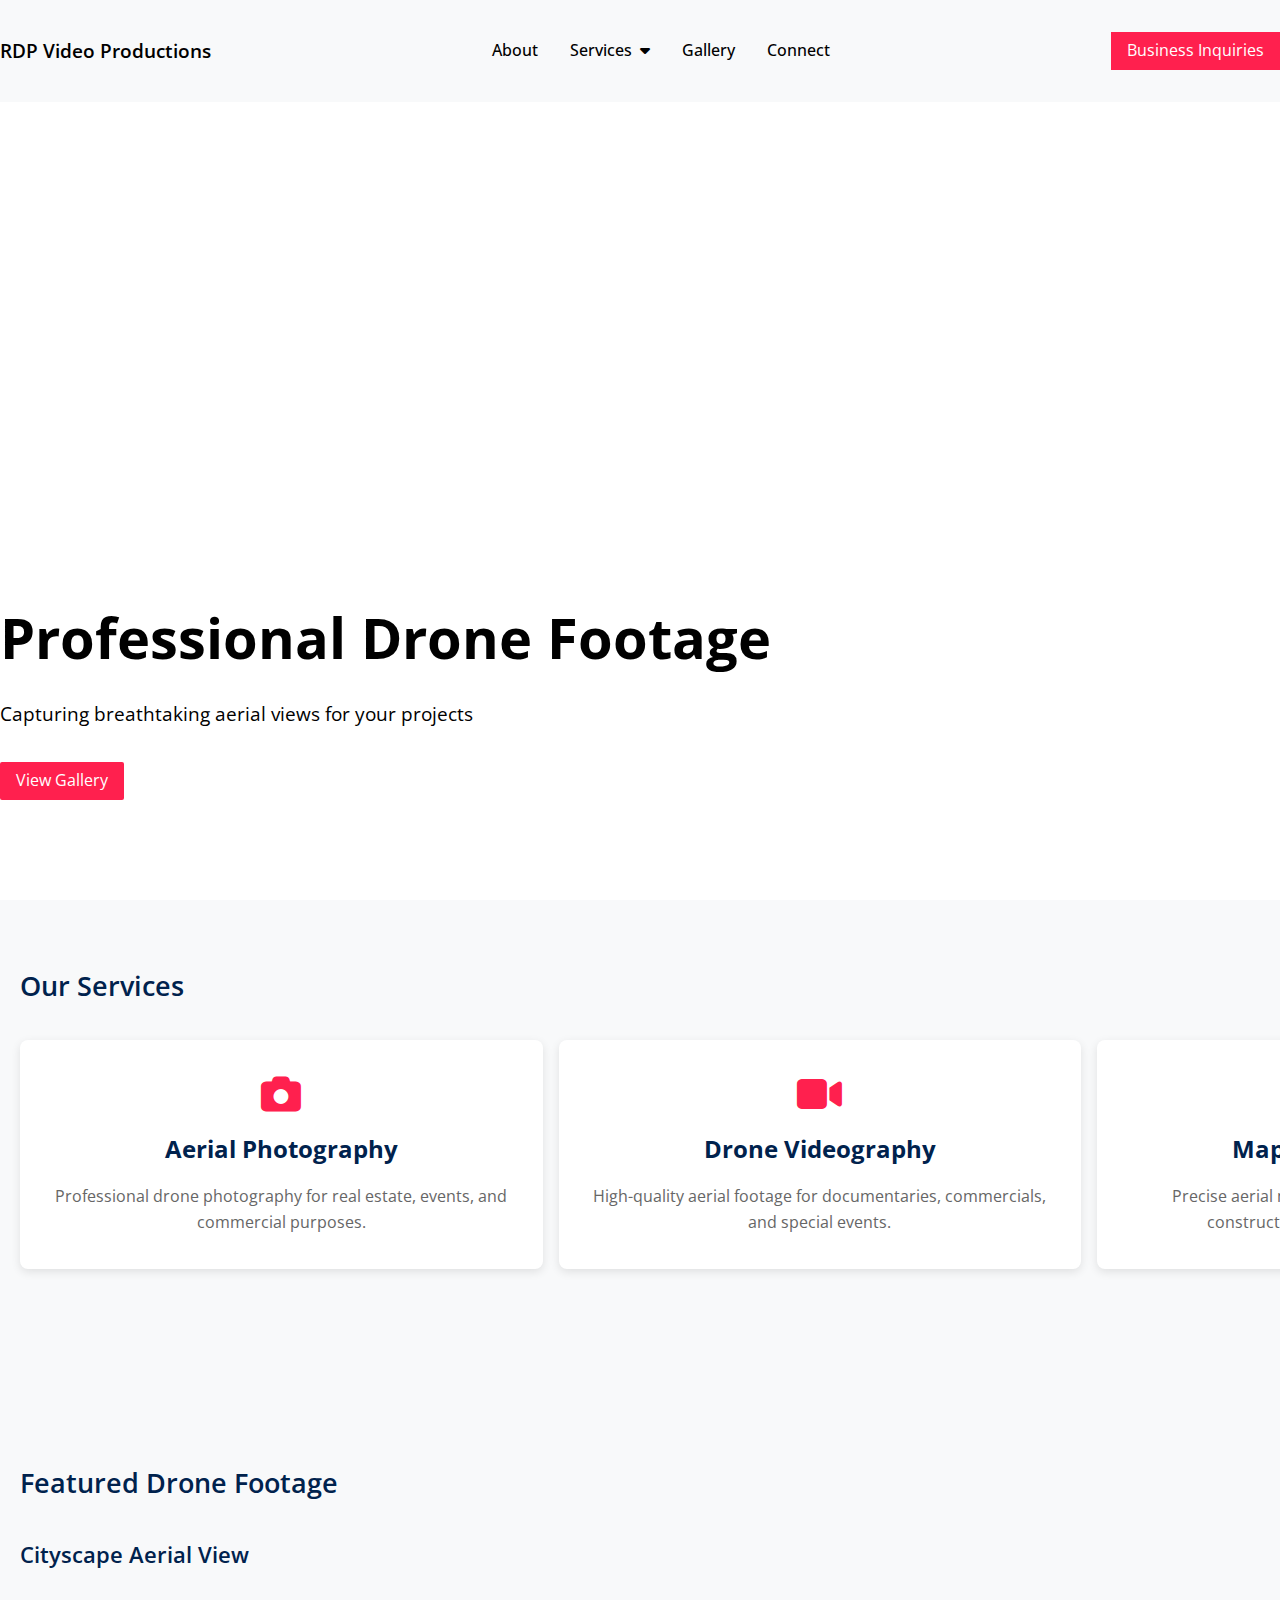
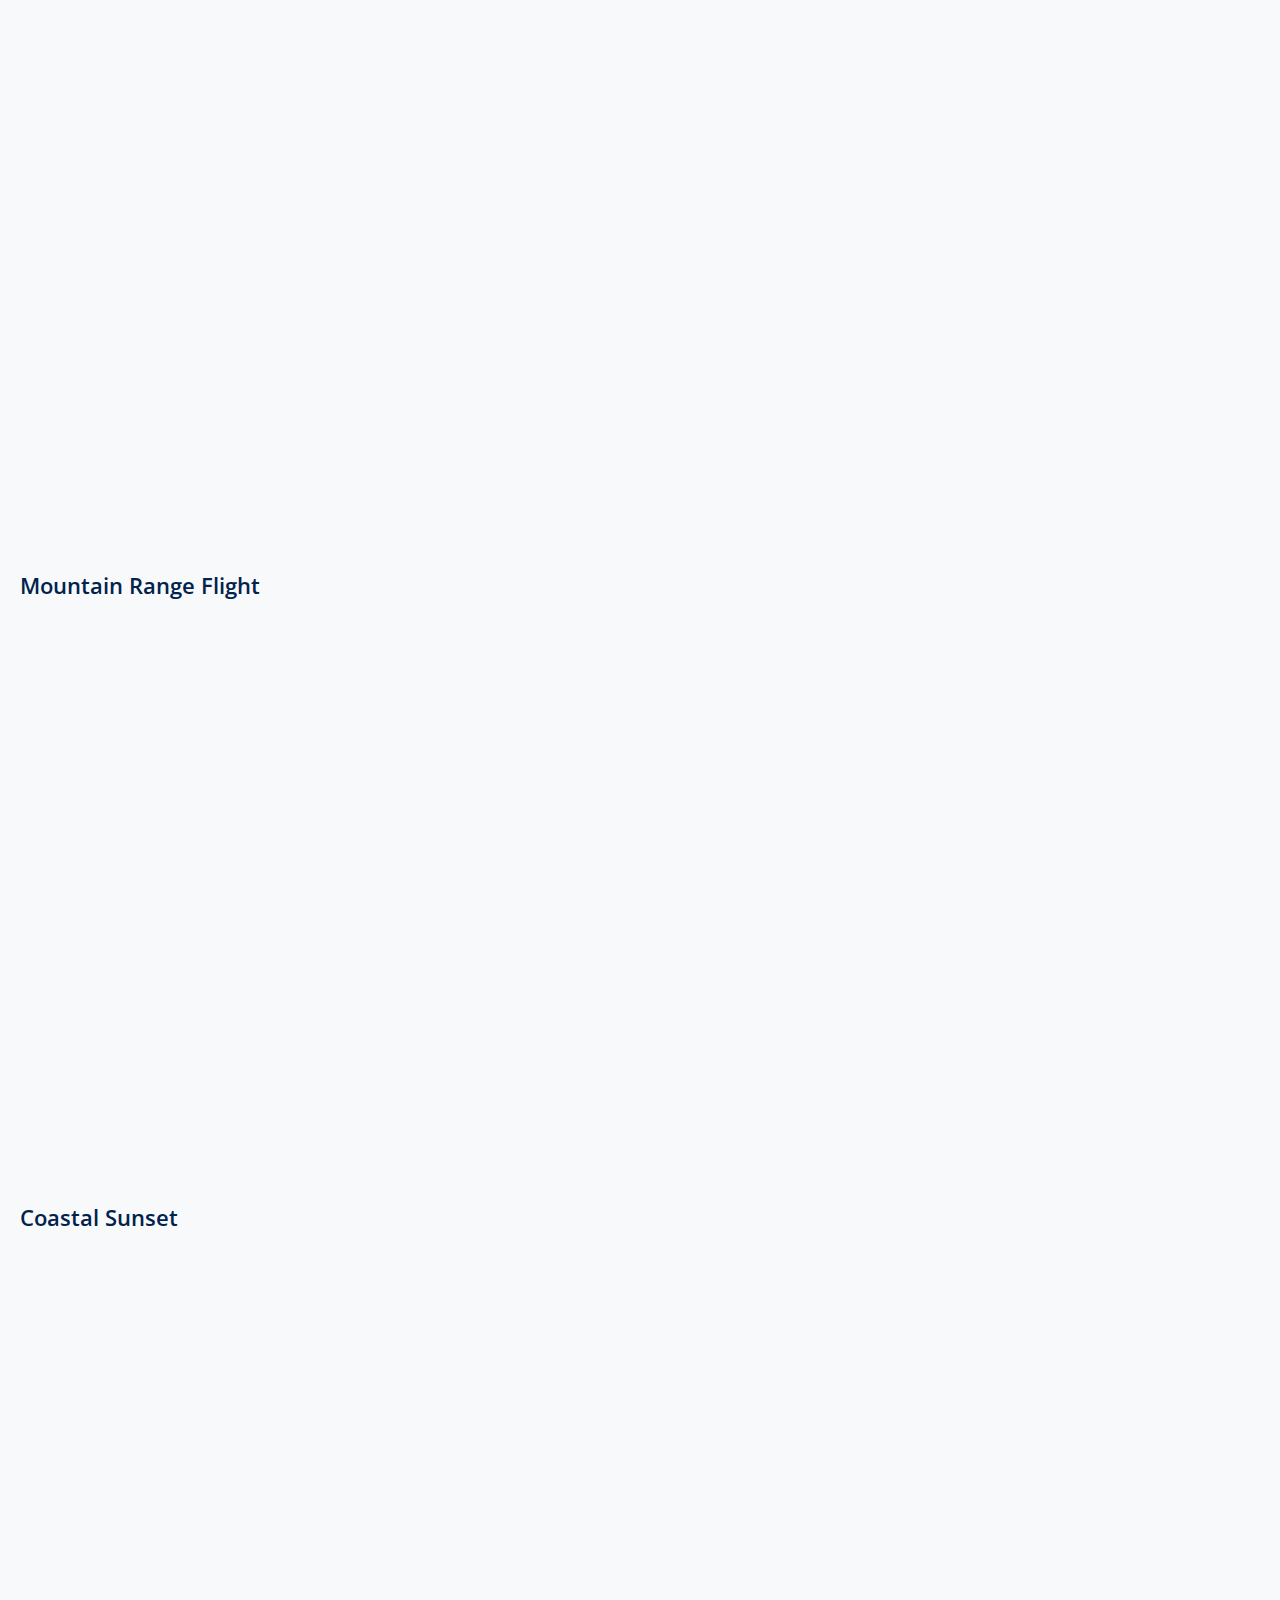
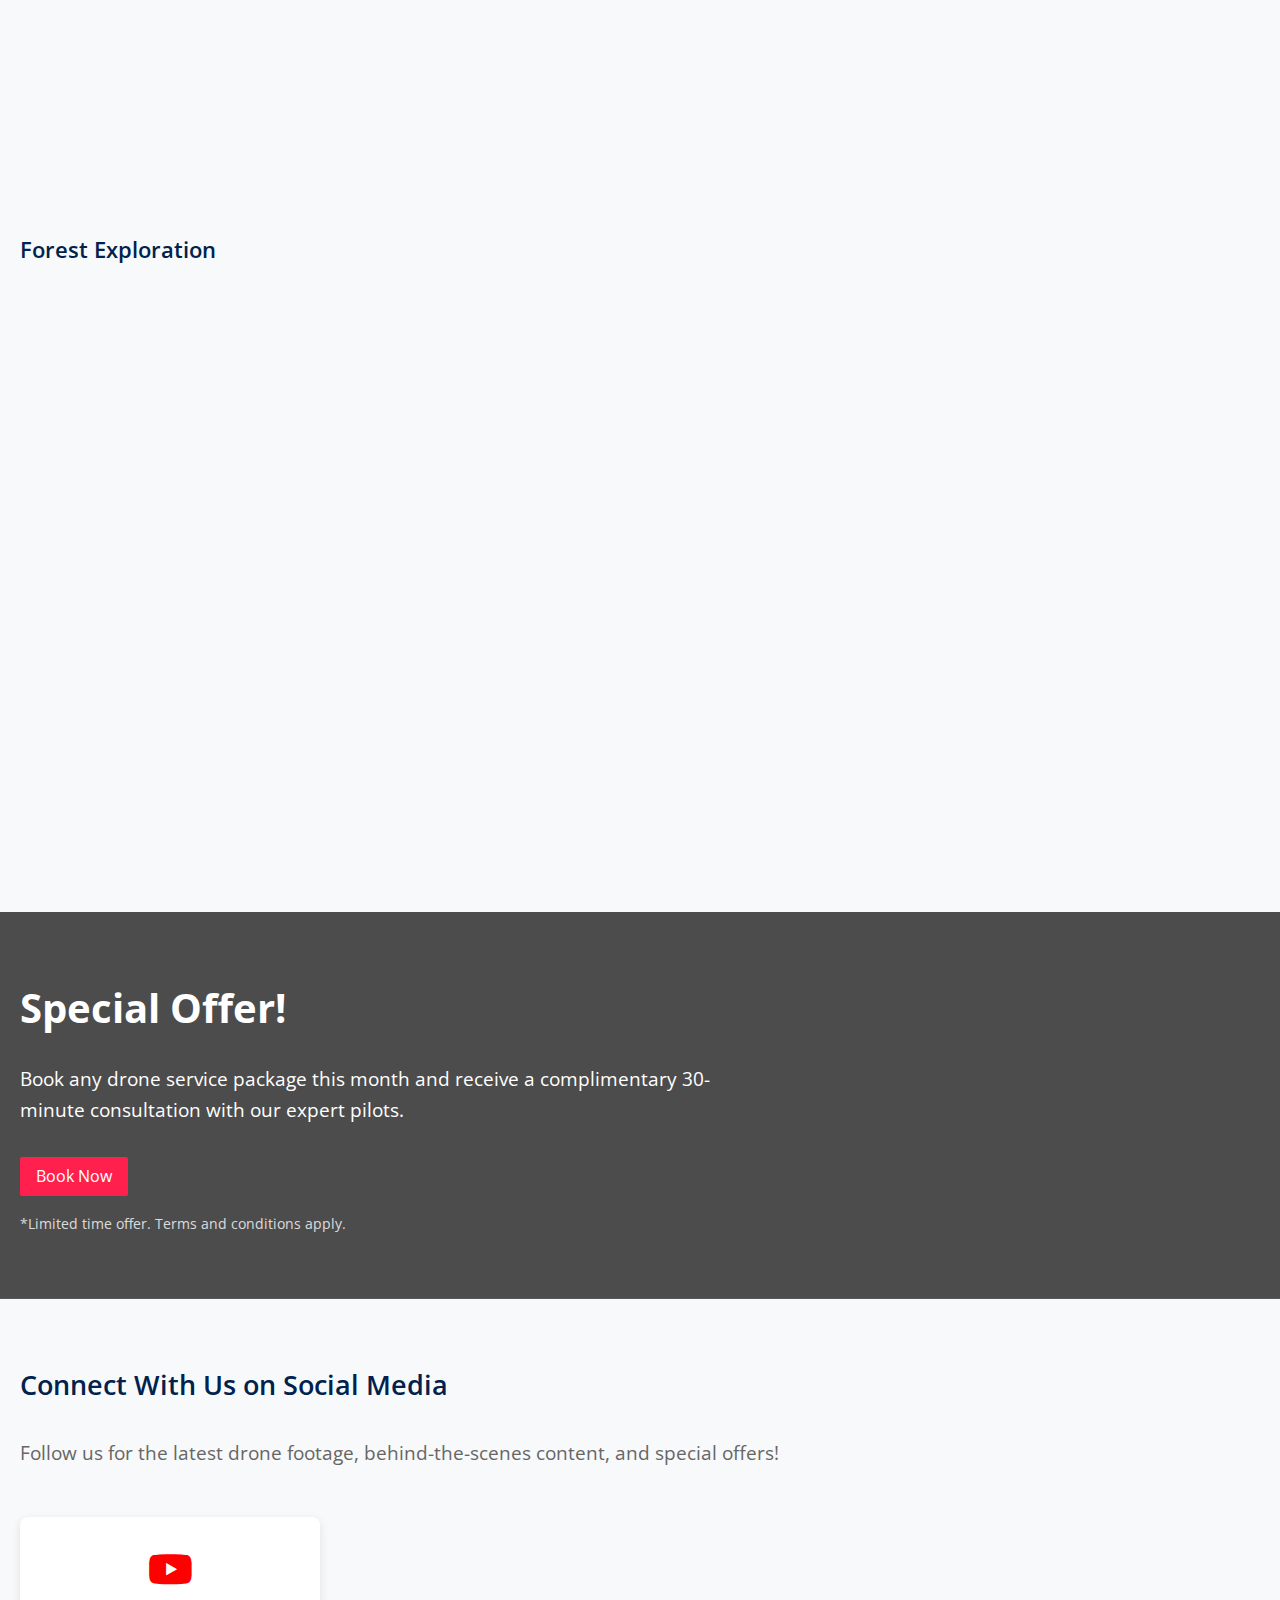
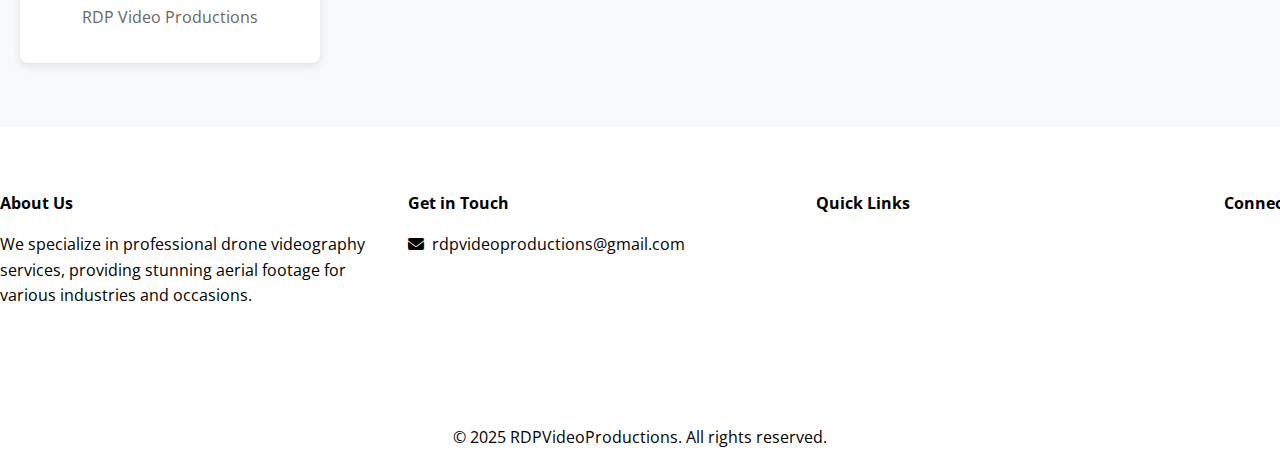
<file: index.html>
<!DOCTYPE html>
<html lang="en">

  <head>
    <meta charset="UTF-8">
    <meta name="viewport" content="width=device-width, initial-scale=1.0">
    <title>Drone Footage Store</title>
    <link rel="stylesheet" href="/css/resets.css">
    <link rel="stylesheet" href="/css/style.css">
    <link rel="stylesheet"
      href="https://cdnjs.cloudflare.com/ajax/libs/font-awesome/6.6.0/css/all.min.css">


  </head>

  <body>
    <header class="header">
      <!-- <div class="header__announce-bar">
        <a class="header__announce-bar__link" href="#">Get 25% OFF Your First Purchase &nbsp;<i
            class="fa-solid fa-arrow-right"></i></a>
      </div> -->

      <div class="header-content">

        <div class="header-content__logo">
          <a href="#">RDP Video Productions</a>
        </div>

        <nav class="header-content__main-nav">
          <button class="mobile-menu-toggle" aria-label="Toggle menu"><span></span><span></span>
          </button>
          <ul class="header-content__nav-list">
            <li><a href="#about">About</a></li>
            <li><a href="#services">Services&nbsp; <i class="fa-solid fa-caret-down"></i></a>
              <ul class="dropdown">
                <li><a href="/services/aerial-photography.html">Aerial Photography</a></li>
                <li><a href="/services/drone-videography">Drone Videography</a></li>
                <li><a href="/services/mapping-surveying">Mapping & Surveying</a></li>
              </ul>
            </li>
            <li><a href="#gallery">Gallery</a></li>
            <li><a href="#connect">Connect</a></li>
          </ul>
        </nav>

        <a class="header-content__btn" href="#">Business Inquiries</a>
      </div>
    </header>

    <main>

      <section class="hero" background-image="url('background_vid1.mp4')">
        <div class="hero-content">
          <h1>Professional Drone Footage</h1>
          <p>Capturing breathtaking aerial views for your projects</p><a href="#gallery"
            class="cta-button">View Gallery</a>
        </div>
        <!-- <div class="hero-bg">
          <iframe src="" width="100%" height="100%" allow="autoplay" controls="0"
            frameborder="0"></iframe>
        </div> -->

      </section>

      <section id="services" class="services">
        <div class="service-content">


          <h2 class="titles">Our Services</h2>
          <div class="services-container">
            <a href="services/aerial-photography.html" class="service-item"><i
                class="fas fa-camera"></i>
              <h3>Aerial Photography</h3>
              <p>Professional drone photography for real estate,
                events,
                and commercial purposes.</p>
            </a>
            <a href="/services/drone-videography" class="service-item"><i class="fas fa-video"></i>
              <h3>Drone Videography</h3>
              <p>High-quality aerial footage for documentaries,
                commercials,
                and special events.</p>
            </a>
            <a href="#" class="service-item"><i class="fas fa-map-marked-alt"></i>
              <h3>Mapping & Surveying</h3>
              <p>Precise aerial mapping and surveying services for construction and development
                projects.</p>
            </a>
            <!-- <div class="service-item"><i class="fas fa-graduation-cap"></i>
              <h3>Training & Certification</h3>
              <p>Comprehensive drone pilot training programs and certification assistance.</p>
            </div> -->
          </div>
        </div>
      </section>

      <section class="gallery" id="gallery">
        <div class="wrapper">
          <div class="gallery-item">
            <h2 class="titles">Featured Drone Footage</h2>
            <h3 class="gallery-titles">Cityscape Aerial View</h3>
            <a href="#">
              <iframe width="100%" height="350"
                src="https://www.youtube.com/embed/lHSh9-DL9YA?si=TB0jPeeiOd7ljyz1"
                title="YouTube video player" frameborder="0"
                allow="accelerometer; autoplay; clipboard-write; encrypted-media; gyroscope; picture-in-picture; web-share"
                referrerpolicy="strict-origin-when-cross-origin" allowfullscreen></iframe>
              <!-- <img src="https://placehold.co/600x400" alt="Cityscape Aerial View"></img> -->
              <!-- <video src="drone-footage1.mp4" autoplay muted loop></video> -->
            </a>
            <!-- <div class="gallery-item-info">
              <h3>Cityscape Aerial View</h3>
              <p>$199</p><a href="#" class="cta-button">Purchase</a>
            </div> -->
          </div>
          <div class="gallery-item">
            <h3 class="gallery-titles">Mountain Range Flight</h3>
            <a href="#">
              <iframe width="100%" height="350"
                src="https://www.youtube.com/embed/ZSOy_pKagFQ?si=cW03ZoSKN8T5lu0A"
                title="YouTube video player" frameborder="0"
                allow="accelerometer; autoplay; clipboard-write; encrypted-media; gyroscope; picture-in-picture; web-share"
                referrerpolicy="strict-origin-when-cross-origin" allowfullscreen></iframe>
              <!-- <img src="https://placehold.co/600x400" alt="Cityscape Aerial View"></img> -->
              <!-- <video src="https://www.youtube.com/embed/ZSOy_pKagFQ?si=cW03ZoSKN8T5lu0A" autoplay
                muted loop></video> -->
            </a>

            <!-- <div class="gallery-item-info">
              <h3>Mountain Range Flight</h3>
              <p>$249</p><a href="#" class="cta-button">Purchase</a>
            </div> -->
          </div>
          <div class="gallery-item">
            <h3 class="gallery-titles">Coastal Sunset</h3>
            <a href="#">
              <iframe width="100%" height="350"
                src="https://www.youtube.com/embed/lHSh9-DL9YA?si=TB0jPeeiOd7ljyz1"
                title="YouTube video player" frameborder="0"
                allow="accelerometer; autoplay; clipboard-write; encrypted-media; gyroscope; picture-in-picture; web-share"
                referrerpolicy="strict-origin-when-cross-origin" allowfullscreen></iframe>
              <!-- <img src="https://placehold.co/600x400" alt="Cityscape Aerial View"></img> -->
              <!-- <video src="drone-footage3.mp4" autoplay muted loop></video> -->
            </a>
            <!-- <div class="gallery-item-info">
              <h3>Coastal Sunset</h3>
              <p>$299</p><a href="#" class="cta-button">Purchase</a>
            </div> -->
          </div>
          <div class="gallery-item">
            <h3 class="gallery-titles">Forest Exploration</h3>
            <a href="#">
              <iframe width="100%" height="350"
                src="https://www.youtube.com/embed/ZSOy_pKagFQ?si=cW03ZoSKN8T5lu0A"
                title="YouTube video player" frameborder="0"
                allow="accelerometer; autoplay; clipboard-write; encrypted-media; gyroscope; picture-in-picture; web-share"
                referrerpolicy="strict-origin-when-cross-origin" allowfullscreen></iframe>
              <!-- <img src="https://placehold.co/600x400" alt="Cityscape Aerial View"></img> -->
              <!-- <video src="drone-footage4.mp4" autoplay muted loop></video> -->
            </a>
            <!-- <div class="gallery-item-info">
              <h3>Forest Exploration</h3>
              <p>$199</p><a href="#" class="cta-button">Purchase</a>
            </div> -->
          </div>
        </div>
      </section>

      <section class="banner">
        <div class="container">
          <div class="banner-content">
            <h2>Special Offer!</h2>
            <p>Book any drone service package this month and receive a complimentary 30-minute
              consultation with our expert pilots.</p>
            <div class="banner-cta">
              <a href="#contact" class="cta-button">Book Now</a>
              <small class="banner-note">*Limited time offer. Terms and conditions apply.</small>
            </div>
          </div>
        </div>
      </section>

      <section id="connect" class="social-connect">
        <div class="container">
          <div class="social-connect-content">
            <h2 class="titles">Connect With Us on Social Media</h2>
            <p>Follow us for the latest drone footage, behind-the-scenes content, and special
              offers!</p>
            <div class="social-grid">
              <!-- <a href="#" class="social-item">
                <i class="fab fa-instagram"></i>
                <h3>Instagram</h3>
                <p>@droneservices</p>
              </a> -->
              <!-- <a href="#" class="social-item">
                <i class="fab fa-facebook"></i>
                <h3>Facebook</h3>
                <p>DroneServices</p>
              </a> -->
              <!-- <a href="#" class="social-item">
                <i class="fab fa-x-twitter"></i>
                <h3>X</h3>
                <p>@droneservices</p>
              </a> -->
              <a href="https://youtube.com/@reneperezvideoproductions?si=rY3wsCPtLKE9Rr8i"
                target="_blank" class="social-item">
                <i class="fab fa-youtube"></i>
                <!-- <h3>YouTube</h3> -->
                <p>RDP Video Productions</p>
              </a>
            </div>
          </div>
        </div>
      </section>

      <!-- <section id="contact" class="contact">
        <h2>Contact Us</h2>
        <div class="contact-container">
          <div class="contact-info">
            <h3>Get in Touch</h3>
            <p><i class="fas fa-map-marker-alt"></i>123 Drone Street,
              Sky City,
              SC 12345</p>
            <p><i class="fas fa-phone"></i>(555) 123-4567</p>
            <p><i class="fas fa-envelope"></i>info@droneservices.com</p>
          </div>
          <div class="contact-form">
            <form><input type="text" placeholder="Your Name" required><input type="email"
                placeholder="Your Email" required><textarea placeholder="Your Message"
                required></textarea><button type="submit" class="cta-button">Send Message</button>
            </form>
          </div>
        </div>
      </section> -->

    </main>

    <footer class="main-footer">
      <div class="container">
        <div class="footer-content">
          <div class="footer-section">
            <h4>About Us</h4>
            <p>We specialize in professional drone videography services, providing stunning aerial
              footage for various industries and occasions.</p>
          </div>
          <div class="footer-section">
            <h4>Get in Touch</h4>
            <!-- <p><i class="fas fa-map-marker-alt"></i>123 Drone Street,
              Sky City,
              SC 12345</p> -->
            <!-- <p><i class="fas fa-phone"></i>(555) 123-4567</p> -->
            <a href="mailto:rdpvideoproductions@gmail.com" style="color: #000000;"><i
                class="fas fa-envelope"></i>
              &nbsp;rdpvideoproductions@gmail.com</a>
            </a>
          </div>
          <div class="footer-section">
            <h4>Quick Links</h4>
            <ul>
              <li><a href="/">Home</a></li>
              <li><a href="#about">About</a></li>
              <li><a href="#services">Services</a></li>
              <li><a href="#gallery">Gallery</a></li>
              <li><a href="#connect">Connect</a></li>
            </ul>
          </div>
          <div class="footer-section">
            <h4>Connect With Us</h4>
            <div class="social-links">
              <!-- <a href="#"><i class="fab fa-instagram"></i></a> -->
              <!-- <a href="#"><i class="fab fa-facebook"></i></a> -->
              <!-- <a href="#"><i class="fab fa-x-twitter"></i></a> -->
              <a href="https://youtube.com/@reneperezvideoproductions?si=J5zlnI_539cYxkcT"
                target="_blank"><i class="fab fa-youtube"></i></a>
              <!-- <a href="#"><i class="fab fa-linkedin"></i></a> -->
            </div>
          </div>
        </div>
        <div class="footer-bottom">
          <p>&copy; 2025 RDPVideoProductions. All rights reserved.</p>
        </div>
      </div>
    </footer>



    <script src="/js/app.js"></script>
    <script src="https://player.vimeo.com/api/player.js"></script>
  </body>

</html>
</file>
<file: css/style.css>
.header {
  background-color: var(--bg-color);
  /* backdrop-filter: blur(5px); */
  /* box-shadow: 0 2px 5px rgba(0,0,0,0.1); */
  position: fixed;
  width: 100%;
  top: 0;
  z-index: 9999;
  margin-inline: auto;
}

.header .header__announce-bar {
  padding: .4rem;
  background: #f7f9fa;
  text-align: center;
}
.header .header__announce-bar__link  {
  font-size: 14px;
  color: #000000;
  letter-spacing: 0px;
  transition: all .3s ease-in-out;
}
.header .header__announce-bar__link:hover {
  letter-spacing: .2px;
}

.header .header__announce-bar .fa-arrow-right {
  transform: translateX(0);
  transition: all .3s ease-in-out;
}

.header .header-content {
  display: flex;
  justify-content: space-between;
  align-items: center;
  padding: 2rem 0;
  max-width: 1600px;
  margin-inline: auto;
  border-radius: 10px;
  background: var(--bg-color);
}

.header .header-content__btn {
  padding: .4rem 1rem;
  color: var(--white-color);
  background: var(--highlight-color);
}

.header .header-content .header-content__logo a {
  font-size: 1.2rem;
  font-weight: 600;
  color: var(--black-color);
}
.header .header-content .header-content__logo a:hover {
  color: var(--highlight-color);
}

.header .header-content .header-content__logo img {
  height: 50px;
}

.header .header-content .header-content__main-nav {
  margin-inline: auto;
}

.header .header-content .header-content__main-nav .header-content__nav-list {
  display: flex;
  justify-content: space-between;
  align-items: center;
  list-style: none;
  gap: 2rem;
}

.header .header-content .header-content__main-nav .header-content__nav-list .dropdown {
  display: none;
  position: absolute;
  background: #fff;
  min-width: 200px;
  box-shadow: 0 2px 5px rgba(0,0,0,0.1);
  border-radius: 4px;
  padding: 0.5rem 0;
  z-index: 100;
}

.header .header-content .header-content__main-nav .header-content__nav-list li:hover .dropdown {
  display: block;
}

.dropdown li {
  display: block;
}

.dropdown li a {
  color: #333;
  /* padding: 0.7rem 1.5rem; */
  padding: 1rem;
  display: block;
  text-decoration: none;
  transition: background-color 0.3s;
}

.dropdown li a:hover {
  background-color: #f8f9fa;
  color: var(--highlight-color);
}

.header .header-content .header-content__main-nav .header-content__nav-list a {
  text-decoration: none;
  color: var(--black-color);
  font-weight: 500;
  transition: color 0.3s;
}

.header .header-content .header-content__main-nav .header-content__nav-list a:hover {
  color: var(--highlight-color);
}

.fa-cart-shopping {
  font-size: 1.2rem;
  color: #000000;
  transition: all .3s ease-in-out;
}
.fa-cart-shopping:hover {
  color: var(--highlight-color);
}

.header .header-content .header-content__main-nav .mobile-menu-toggle {
  display: none;
}

/* Header section styles */
.hero {
  background-position: center center;
  background-repeat: no-repeat;
  background-size: cover;
  background-attachment: fixed;
  object-fit: cover;
  width: 100%;
  height: 100vh;
  margin: 0;
  padding: 0;
  z-index: 99;
}

/* .hero .hero-content {
  position: absolute;
  top: 0;
  left: 0;
  background-image: url('background_vid1.mp4');
  background-position: center center;
  background-repeat: no-repeat;
  background-size: cover;
  object-fit: cover;
  width: 100%;
  height: 100vh;
  margin: 0;
  padding: 0;
  z-index: 1;
} */

/* .hero::before {
  content: "";
  position: absolute;
  left: 0;
  top: 0;
  width: 100%;
  height: 100%;
  background: rgba(0,0,0,0);
  z-index: 2;
} */

.hero .hero-content {
  display: flex;
  flex-direction: column;
  justify-content: flex-end;
  align-items: flex-start;
  width: 1600px;
  height: 800px;
  margin-inline: auto;
  z-index: 3;
}



.hero-content h1 {
  color: var(--black-color);
  font-size: 3.5rem;
  margin-bottom: 1rem;
}

.hero-content p {
  color: var(--black-color);
  font-size: 1.2rem;
  margin-bottom: 2rem;
}

/* Gallery styles */
.gallery {
  padding: 4rem 0;
  background: #f8f9fa;
}
/* .gallery h2 {
  font-size: 2rem;
  text-align: center;
  margin: 3rem 0 1rem 0;
} */

.gallery .wrapper {
  /* display: grid;
  grid-template-columns: repeat(auto-fit, minmax(300px, 1fr));
  gap: 1rem; */
  display: grid;
  grid-template: repeat(1, 1fr) / repeat(1, 1fr);
  padding: 4rem 20px;
  gap: 5rem;
  max-width: 1600px;
  margin-inline: auto;
}

.gallery-item {
  position: relative;
  overflow: hidden;
  /* border-radius: 8px; */
  /* border: 1px solid #cccccc; */
  /* box-shadow: 0 3px 10px rgba(0,0,0,0.2); */
}

.gallery-item iframe {
  display: block;
  width: 100%;
  height: 500px;
  object-fit: cover;
  border-radius: 4px;
}
/* .gallery-item img {
  display: block;
  width: 100%;
  height: 350px;
  object-fit: cover;
} */

.gallery-item-info {
  display: inline-block;
  width: 70%;
  position: absolute;
  bottom: 0;
  left: 0;
  right: 0;
  background: rgb(2,0,36);
  background: linear-gradient(90deg, rgb(1, 0, 19) 0%, rgba(0,0,0,0.1) 100%);
  /* background: rgba(0,0,0,0.7); */
  color: #fff;
  padding: 1rem 1.4rem;
  transform: translateY(100%);
  transition: transform 0.4s ease-in-out;
}

.gallery-item:hover .gallery-item-info {
  transform: translateY(0);
}

/* Services section styles */
.services {
  padding: 4rem 20px;
  background-color: #f8f9fa;
  text-align: center;
}

/* .services h2 {
  font-size: 2rem;
  color: var(--primary-color);
  margin-bottom: 3rem;
} */

.services-container {
  display: grid;
  grid-template-columns: repeat(auto-fit, minmax(200px, 1fr));
  gap: 1rem;
  max-width: 1600px;
  margin: 0 auto;
}

.service-content {
  /* border: 2px solid red; */
  width: 1600px;
  margin-inline: auto;
}

.service-item {
  padding: 2rem 1.5rem;
  background: #fff;
  border: 2px solid transparent;
  border-radius: 8px;
  box-shadow: 0 3px 10px rgba(0,0,0,0.1);
}
.service-item:hover {
  border: 2px solid #dfdfdf;
}

.service-item i {
  font-size: 2.5rem;
  color: var(--highlight-color);
  margin-bottom: 1rem;
}

.service-item h3 {
  font-size: 1.5rem;
  margin-bottom: 1rem;
  color: var(--primary-color);
}

.service-item p {
  color: #666;
  line-height: 1.6;
}


/* Banner section styles */
.banner {
  padding: 4rem 20px;
  background: linear-gradient(rgba(0,0,0,0.7), rgba(0,0,0,0.7)), url('https://placehold.co/1200x400');
  background-size: cover;
  background-position: center;
  color: #fff;
}

.banner-content {
  max-width: 1600px;
  margin: 0 auto;
  text-align: center;
}

.banner-content h2 {
  color: var(--white-color);
  font-size: 2.5rem;
  margin-bottom: 1.5rem;
  text-align: left;
}

.banner-content p {
  font-size: 1.2rem;
  margin-bottom: 2rem;
  width: 700px;
  text-align: left;
}

.banner-cta {
  display: flex;
  flex-direction: column;
  align-items: flex-start;
  gap: 1rem;
  text-align: left;
}

.banner-note {
  font-size: 0.9rem;
  opacity: 0.8;
}


/* Social connect section styles */
.social-connect {
  padding: 4rem 20px;
  background-color: #f8f9fa;
}

.social-connect-content {
  text-align: center;
  max-width: 1600px;
  margin: 0 auto;
}

/* .social-connect-content h2 {
  font-size: 2rem;
  margin-bottom: 1rem;
} */

.social-connect-content p {
  font-size: 1.2rem;
  color: #666;
  margin-bottom: 3rem;
  text-align: left;
}

.social-grid {
  display: grid;
  grid-template-columns: repeat(auto-fit, minmax(200px, 1fr));
  gap: 2rem;
}

.social-item {
  width: 300px;
  padding: 2rem;
  background: #fff;
  border-radius: 8px;
  box-shadow: 0 3px 10px rgba(0,0,0,0.1);
  transition: transform 0.3s ease;
  color: #333;
}

.social-item:hover {
  transform: translateY(-5px);
}

.social-item i {
  font-size: 2.5rem;
  margin-bottom: 1rem;
}

.social-item h3 {
  font-size: 1.3rem;
  margin-bottom: 0.5rem;
}

.social-item p {
  font-size: 1rem;
  color: #666;
  margin: 0;
  text-align: center;
}

.social-item .fa-instagram { color: #e4405f; }
.social-item .fa-facebook { color: #1877f2; }
.social-item .fa-twitter { color: #1da1f2; }
.social-item .fa-youtube { color: #ff0000; }


/* Contact section styles */
.contact {
  padding: 4rem 20px;
}

.contact h2 {
  text-align: center;
  margin-bottom: 3rem;
}

.contact-container {
  display: grid;
  grid-template-columns: repeat(auto-fit, minmax(300px, 1fr));
  gap: 2rem;
  max-width: 1200px;
  margin: 0 auto;
}

.contact-form form {
  display: flex;
  flex-direction: column;
  gap: 1rem;
}

.contact-form input,
.contact-form textarea {
  padding: 0.8rem;
  border: 1px solid #ddd;
  border-radius: 4px;
}

.contact-form textarea {
  height: 150px;
}

/* Footer styles */
.main-footer {
  background-color: var(--white-color);
  color: var(--black-color);
  padding: 4rem 0 1rem;
}

.footer-content {
  display: grid;
  grid-template-columns: repeat(auto-fit, minmax(250px, 1fr));
  gap: 2rem;
  margin-inline: auto;
  margin-bottom: 2rem;
  width: 1600px;
}

.footer-section h4 {
  margin-bottom: 1rem;
}

.footer-section ul {
  list-style: none;
}

.footer-section a {
  color: #fff;
  text-decoration: none;
}

.social-links {
  display: flex;
  gap: 1rem;
}

.social-links a {
  font-size: 1.5rem;
}

.footer-bottom {
  text-align: center;
  padding-top: 2rem;
  border-top: 1px solid rgba(255,255,255,0.1);
}

/* Button styles */
.cta-button {
  display: inline-block;
  padding: 0.4rem 1rem;
  background-color: var(--highlight-color);
  color: #fff;
  text-decoration: none;
  border-radius: 2px;
  border: none;
  cursor: pointer;
  transition: background-color 0.3s;
}

.cta-button:hover {
  background-color: var(--secondary-color);
}

/* Media Queries */
@media (max-width: 768px) {
  .mobile-menu-toggle {
    display: block;
    background: none;
    border: none;
    cursor: pointer;
    background: #FAFAFA;
  }

  .mobile-menu-toggle span {
    display: block;
    width: 25px;
    height: 5px;
    background-color: #333;
    margin: 3px 0;
    transition: 0.3s;
  }

  .nav-list {
    display: none;
    position: absolute;
    top: 100%;
    left: 0;
    right: 0;
    background-color: #fff;
    flex-direction: column;
    padding: 1rem 0;
    text-align: center;
  }

  .nav-list.active {display: flex;}

  /* .header-content h1 {font-size: 2.5rem;color: #000000;}
  .header-content p {font-size: 1.2rem;color: #000000;}

  .header {
   background: #FAFAFA;
  }
  .header::before {
    background: none;
   }
  .header .header_video {
    display: none;
  } */

  .gallery .wrapper {grid-template: repeat(4, 1fr) / repeat(1, 1fr);}

  .gallery {grid-template-columns: 1fr;}

  .contact-container {grid-template-columns: 1fr;}
}

@media (max-width: 480px) {
  .header-content h1 {
    font-size: 2rem;
  }

  .services-container {
    grid-template-columns: 1fr;
  }

  .footer-content {
    grid-template-columns: 1fr;
    text-align: center;
  }

  .social-links {
    justify-content: center;
  }
}
</file>
<file: css/resets.css>
@import url('https://fonts.googleapis.com/css2?family=Open+Sans:ital,wght@0,300..800;1,300..800&family=Raleway:ital,wght@0,100..900;1,100..900&display=swap');

:root {
  /* --primary-color: #17153B;
  --highlight-color: #C8ACD6;
  --white-color: #FAFAFA; */
  --primary-color: #00224D;
  --secondary-color: #A0153E;
  --contingent-color: #5D0E41;
  --highlight-color: #FF204E;
  --white-color: #FFFFFF;
  --bg-color: #f8f9fa;
}

*, *::before, *::after {
  margin: 0;
  padding: 0;
  box-sizing: border-box;
  scroll-behavior: smooth;

}

body {
  font-family: "Open Sans", serif;
  line-height: 1.6;
  color: #000000;
  scroll-behavior: smooth;
}

li {
  list-style-type: none;
}

a {
  color: #000000;
  text-decoration: none;
}

.titles {
  font-family: "Open Sans", serif;
  font-size: 1.7rem;
  font-weight: 600;
  color: var(--primary-color);
  margin-bottom: 2rem;
  text-align: left;
}
.gallery-titles {
  font-family: "Open Sans", serif;
  font-size: 1.4rem;
  font-weight: 600;
  color: var(--primary-color);
  margin-bottom: 1rem;
  text-align:left;
}
</file>
